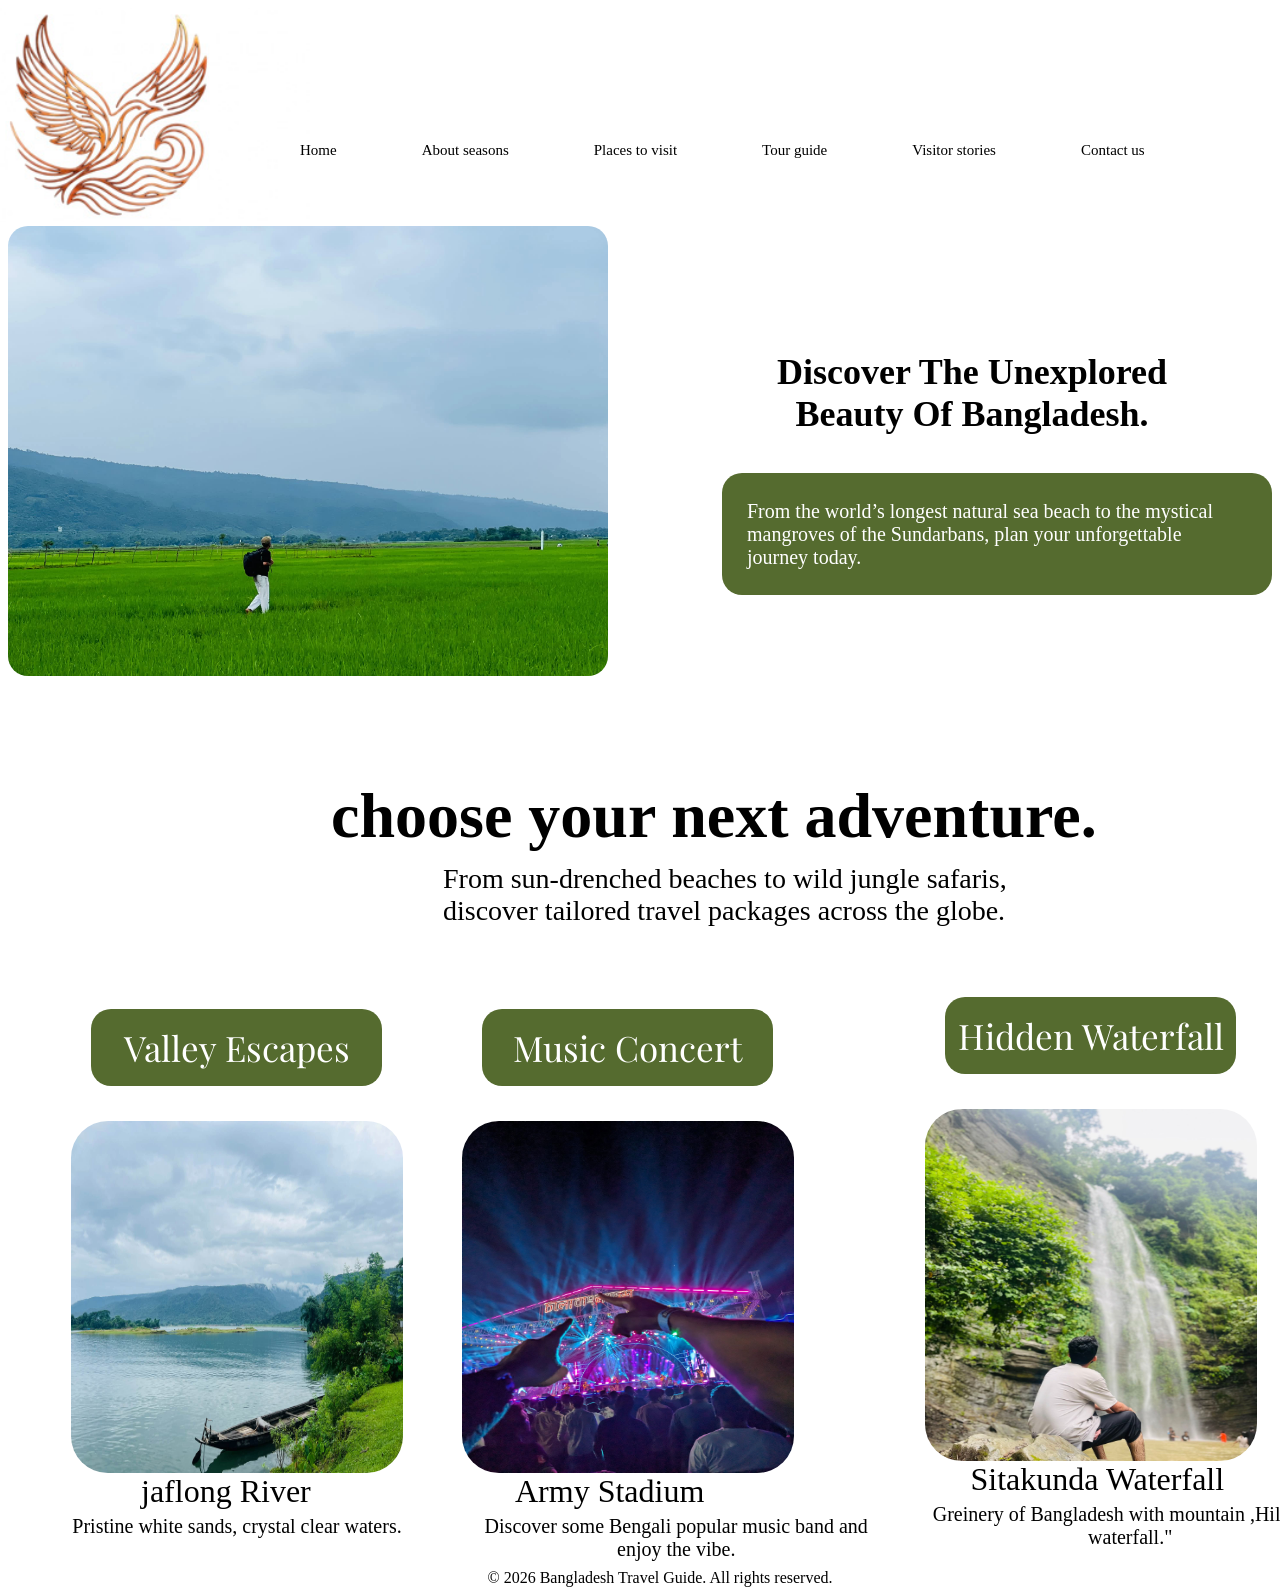
<file: index.html>
<!DOCTYPE html>
<html lang="en">
<head>
  <meta charset="UTF-8">
  <meta name="viewport" content="width=device-width, initial-scale=1.0">
  <title>Visit Bangladseh</title>
   <link rel="icon" type="image" href="img/bangladesh flag.png">
 <link href="css/style.css" type="text/css" rel="stylesheet">
 <link rel="preconnect" href="https://fonts.googleapis.com">
<link rel="preconnect" href="https://fonts.gstatic.com" crossorigin>
<link href="https://fonts.googleapis.com/css2?family=Playfair+Display:ital,wght@0,400..900;1,400..900&display=swap" rel="stylesheet">
</head>

<body id="home-page">
  <header class="nav-bar">
    <a href="homepage.html">
      <img src="img/comphany logo.jpg" alt="company logo" title="company logo" >
    </a>
    <nav>
    <ul>
     <li><a href="index.html">Home</a></li>
     <li><a href="detailpage 1.html">About seasons</a></li>
     <li><a href="detailpage 2.html"> Places to visit</a></li>
     <li><a href="detailpage 3.html">Tour guide</a></li>
     <li><a href="detailpage 4.html">Visitor stories</a></li>
     <li><a href="Contactpage.html">Contact us</a></li>
   </ul>
    </nav>
 </header>



  <section class=" section-one" >
    <img src="img/home-page-banner.jpg" alt="visitor are enjoying beautiful sylet." title="sylet" >
   <article>
    <h1>Discover The Unexplored Beauty Of Bangladesh.</h1>
    <p>From the world’s longest natural sea beach to the mystical
       mangroves of the Sundarbans, plan your unforgettable journey today.</p>
 </article> 
  </section>

 <article class="heading-two">
  <h2><strong>choose your next adventure.</strong></h2>
  <p> From sun-drenched beaches to wild jungle safaris, discover tailored travel packages across the globe.</p>
 </article>

  <section class="section-two">
<article>
  
  <p class="category">Valley escapes</p>
  <a href="https://bdplaces.com/jaflong-tour-plan/"><img  src="img/jaflong river.jpg" alt="A beautiful river in Sylhet." title="jaflong river">  </a>
  <p class="p2">jaflong River</p>
  <p class="discription">Pristine white sands, crystal clear waters.</p>

  </article>


<article class="sundarban">
  <a href=""></a>
  <p class="category">Music concert</p>
  <a href="https://quicket.me/events/concerts"><img src="img/music concert.jpg" alt="two people indication a logo of bangali concert music in a music concert" title="Music concert in army stadium"></a>
  <p class="p2">Army Stadium</p>
  <p class="discription">Discover some Bengali popular music band and enjoy the vibe.</p>
  </article>


<article class="shimul-bagan">
  <p class="category">Hidden waterfall</p>
  <a href="https://www.tripzic.com/blog/sitakunda-travel-guide-2026"><img src="img/hidden waterflall.jpg" alt="Visitor are sitting on the stone and enjoying the view." title="Sitakunda"></a>
  <p class="p2">Sitakunda Waterfall</p>
  <p class="discription">Greinery of Bangladesh with mountain ,Hills and waterfall."</p>
  </article>

</section> 
<footer>
    <p>&copy; 2026 Bangladesh Travel Guide. All rights reserved.</p>
</footer>
  
</body>

</html>
</file>
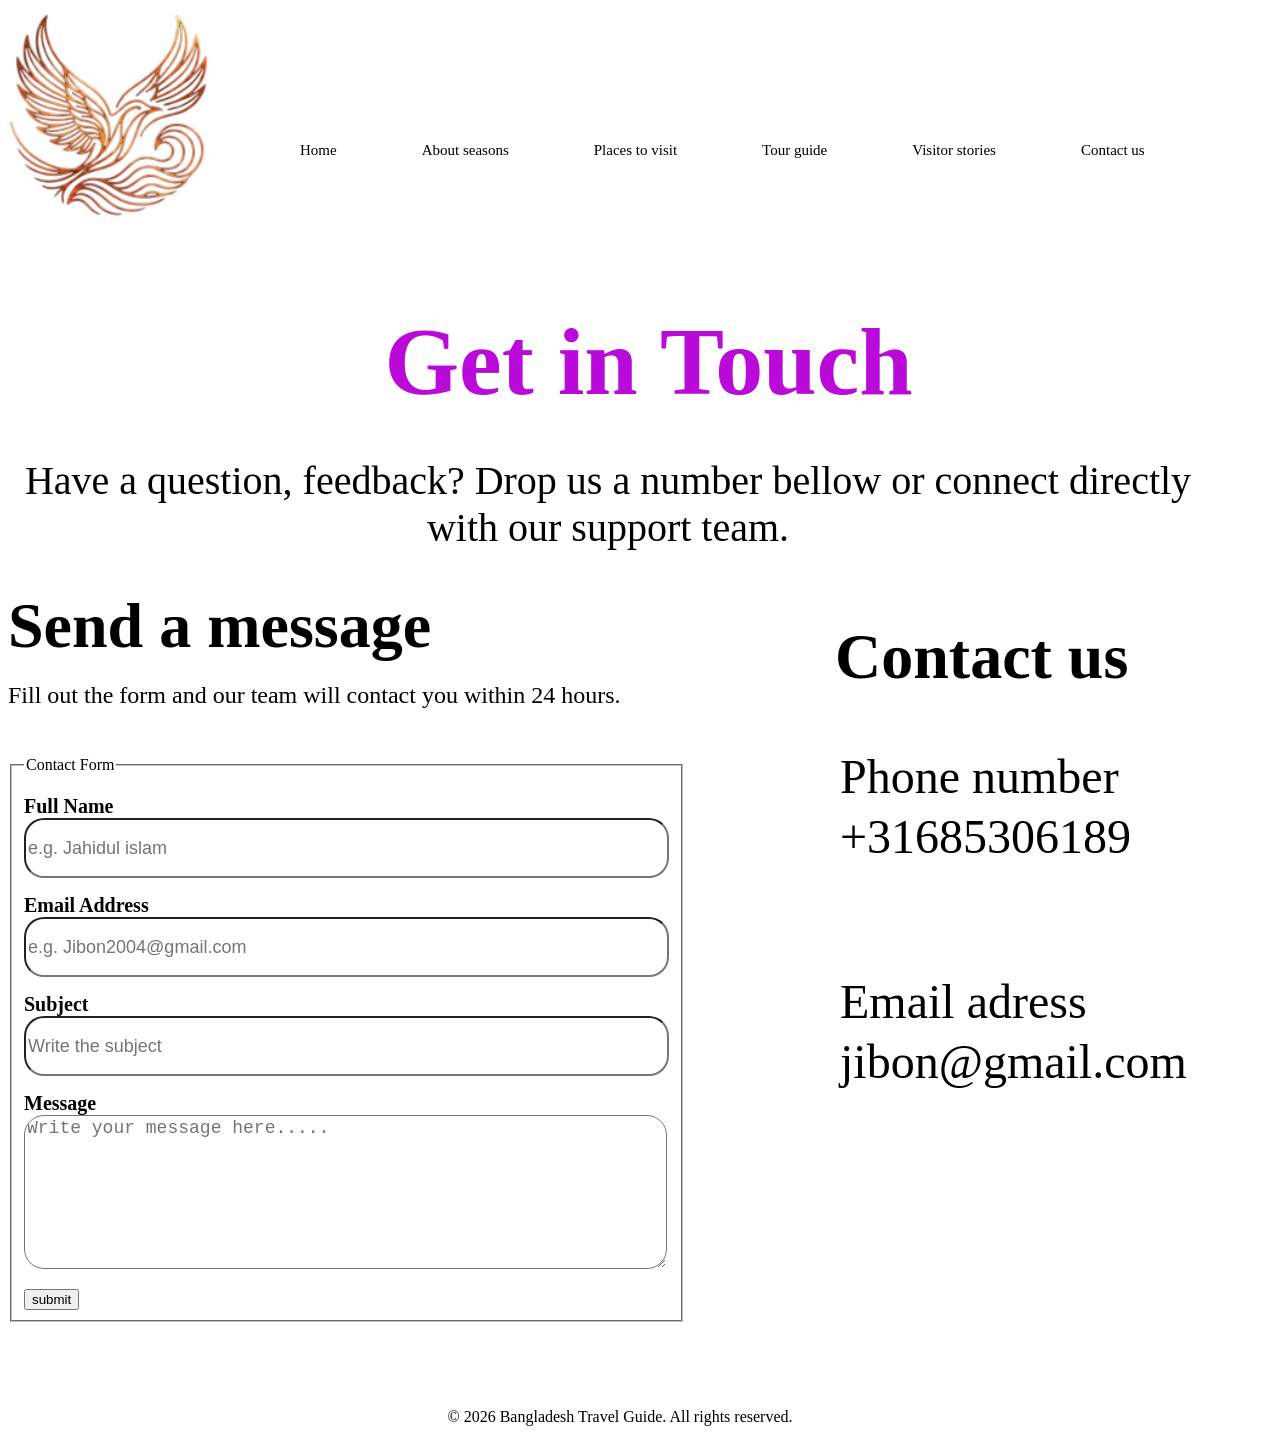
<file: Contactpage.html>
<!DOCTYPE html>
<html lang="en">
<head>
  <meta charset="UTF-8">
  <meta name="viewport" content="width=device-width, initial-scale=1.0">
  <title>Contact page</title>
  <link rel="icon" type="image" href="img/bangladesh flag.png">
  <link rel="stylesheet" type="text/css" href="css/style.css">
</head>
<body id="contact-page">


   <header class="nav-bar">
    <a href="homepage.html">
      <img src="img/comphany logo.jpg" alt="company logo" title="company logo" >
    </a>
    <nav>
    <ul>
     <li><a href="index.html" href="index.html">Home</a></li>
     <li><a href="detailpage 1.html">About seasons</a></li>
     <li><a href="detailpage 2.html"> Places to visit</a></li>
     <li><a href="detailpage 3.html">Tour guide</a></li>
     <li><a href="detailpage 4.html">Visitor stories</a></li>
     <li><a href="Contactpage.html">Contact us</a></li>
   </ul>
    </nav>
 </header>

 
  <section class="heading">
    <h1>Get in Touch</h1>
    <p>Have a question, feedback? Drop us a number bellow or connect directly with our support team.</p>
  </section>
  
  <section class="heading2">
    <h2>Send a message</h2>
    <p>Fill out the form and our team will contact you within 24 hours.</p>
  </section>
  
  <section class="label">
    <form action="#" method="post">
      <fieldset>
        <legend>Contact Form</legend>
  <p>
    <label for="name">Full Name</label> </br>
    <input type="text" id="Name" name="fullname" placeholder="e.g. Jahidul islam" required>
  </p>

   <p>
    <label for="Email">Email Address</label></br>
    <input type="email" id="email" name="email Address" placeholder="e.g. Jibon2004@gmail.com" required>
  </p>

  <p>
    <label for="subject">Subject</label></br>
    <input type="text" id="subject" name="Subject" placeholder="Write the subject">
  </p>


   <p>
    <label for="Message">Message</label></br>
     <textarea id="Message" name="Message" placeholder="Write your message here....." required></textarea>
  </p>

   <input type="submit" value="submit">
   </fieldset>
  </form>
  </section>

  <aside>
    <h3>Contact us</h3>
    <article class="phone-number">
    <p>Phone number</p>
    <p>+31685306189</p>
    </article>


    <article class="email">
    <p>Email adress</p>
    <p>jibon@gmail.com</p>
    </article>
  </aside>

  <footer class="contact-footer">
    <p>&copy; 2026 Bangladesh Travel Guide. All rights reserved.</p>
</footer>

</body>
</html>
</file>
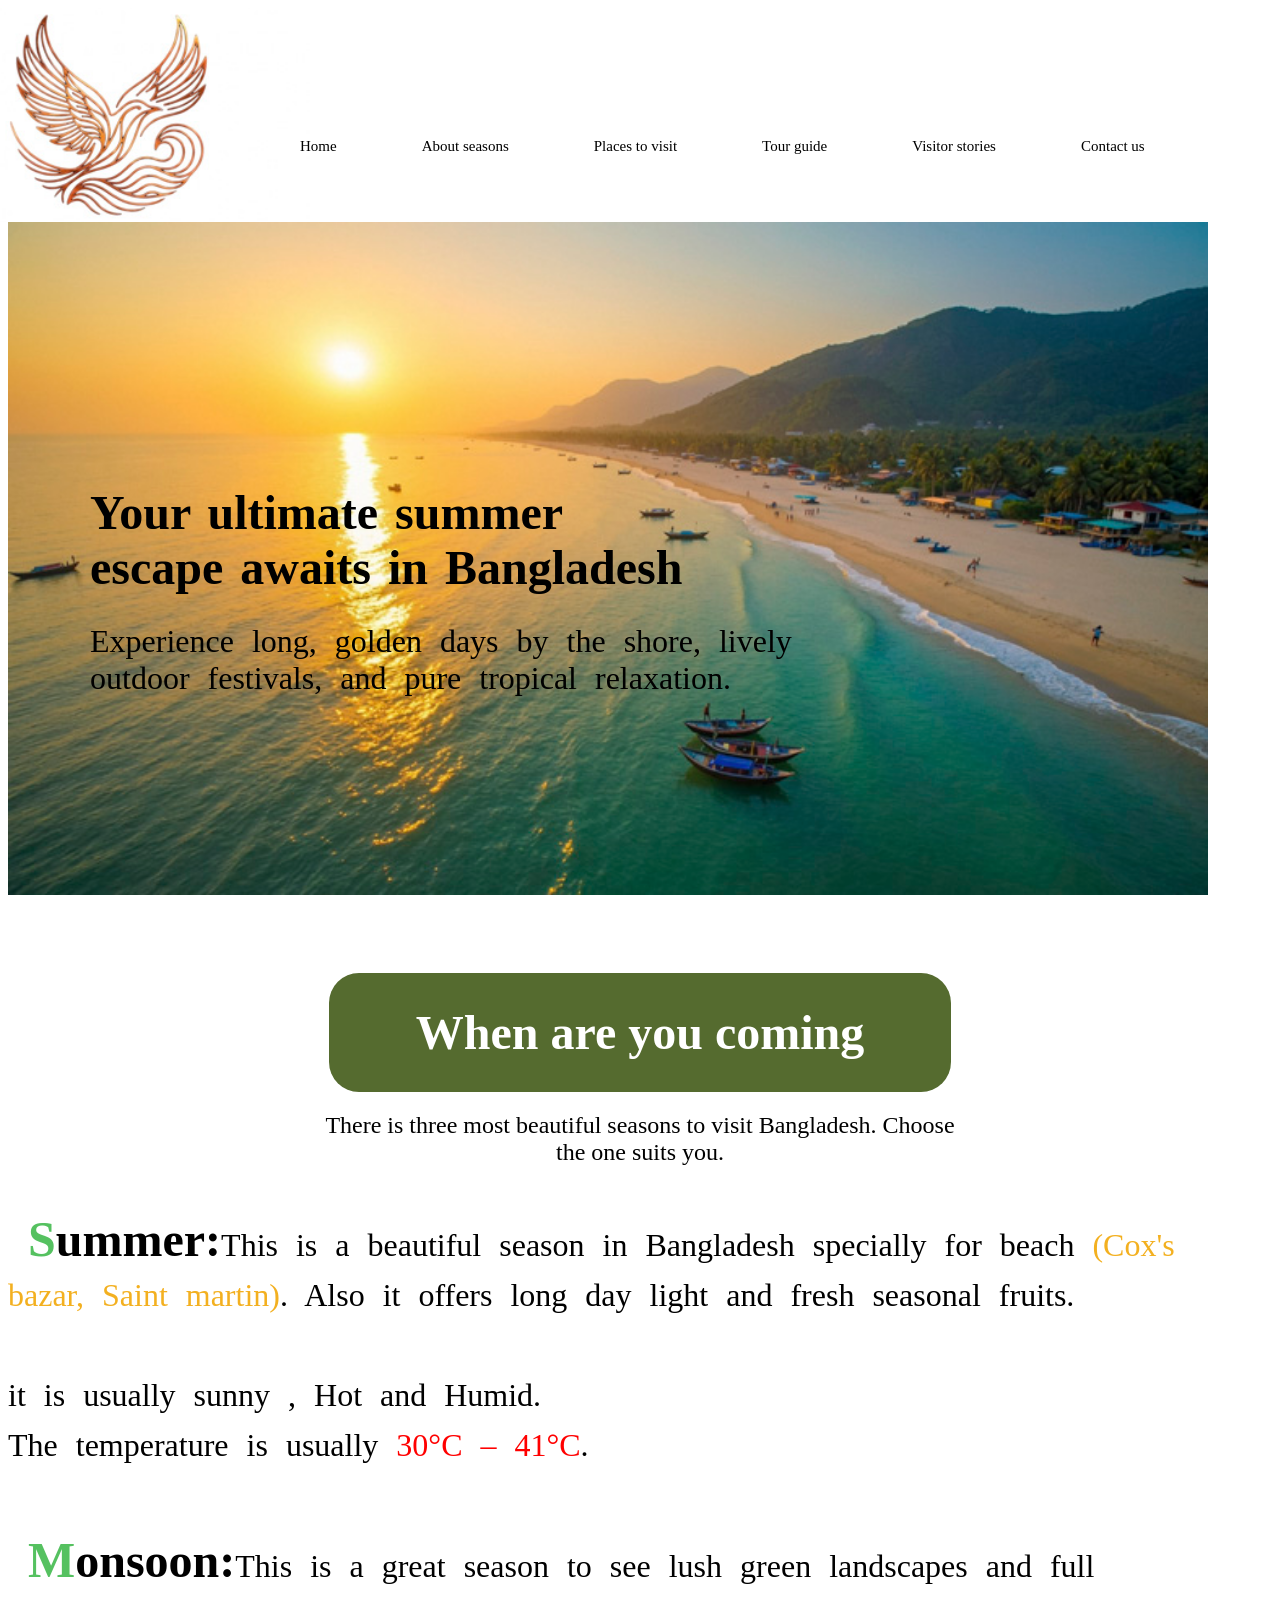
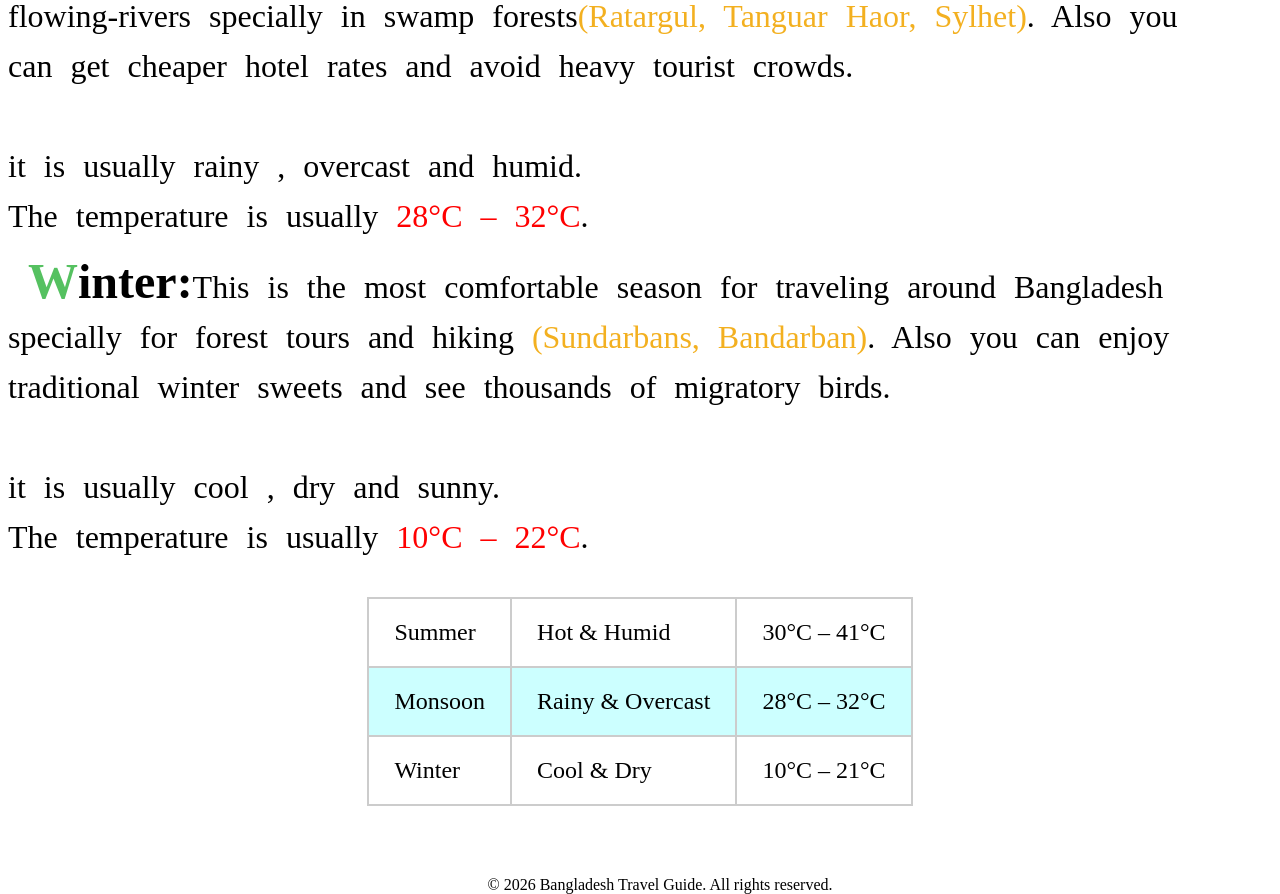
<file: detailpage 1.html>
<!DOCTYPE html>
<html lang="en">
<head>
  <meta charset="UTF-8">
  <meta name="viewport" content="width=device-width, initial-scale=1.0">
  <title>visit Bangladesh</title>
  <link rel="icon" type="image" href="img/bangladesh flag.png">
  <link rel="stylesheet" type="text/css" href="css/style.css">
</head>
<body id="detail-page1">

  
   <header class="nav-bar">
    <a href="homepage.html">
      <img src="img/comphany logo.jpg" alt="company logo" title="company logo" >
    </a>
    <nav>
    <ul>
     <li><a href="index.html">Home</a></li>
     <li><a href="detailpage 1.html">About seasons</a></li>
     <li><a href="detailpage 2.html"> Places to visit</a></li>
     <li><a href="detailpage 3.html">Tour guide</a></li>
     <li><a href="detailpage 4.html">Visitor stories</a></li>
     <li><a href="Contactpage.html">Contact us</a></li>
   </ul>
    </nav>
 </header>


    <img class="detail-1-photo" src="img/images (8).jpeg" alt="picture of a river with boat on the middle" title="Cox's Bazar">
<aside>
  <h1>Your ultimate summer escape awaits in Bangladesh</h1>
  <p>Experience long, golden days by the shore, lively outdoor festivals, and pure tropical relaxation.</p>
</aside>

<section class="headings">
  <h2>When are you coming</h2>
  <p>There is three most beautiful seasons to visit Bangladesh. Choose the one suits you.</p>
</section>
 
<section class="seasons">
<article>

<p><strong>Summer:</strong>This is a beautiful season in Bangladesh specially for beach <span class="orange">(Cox's bazar, Saint martin)</span>.
 Also it offers long day light and fresh seasonal fruits.
<br><br>it is usually sunny , Hot and Humid.<br>
The temperature is usually <span class="red">30°C – 41°C</span>.</p>
</article>

<article>
<p><strong>Monsoon:</strong>This is a great season to see lush green landscapes and full flowing-rivers specially in swamp forests<span class="orange">(Ratargul, Tanguar Haor, Sylhet)</span>. Also you can get cheaper hotel rates and avoid heavy tourist crowds.
<br><br>it is usually rainy , overcast and humid.<br>
The temperature is usually <span class="red">28°C – 32°C</span>.</p>
</article>


<article>
<p><strong>Winter:</strong>This is the most comfortable season for traveling around Bangladesh specially for forest tours and hiking <span class="orange"> (Sundarbans, Bandarban)</span>. Also you can enjoy traditional winter sweets and see thousands of migratory birds.
<br><br>it is usually cool , dry and sunny.<br>
The temperature is usually <span class="red"> 10°C – 22°C</span>.</p>
</article>
</section>


<table class="weather-table">
    <tr>
        <td>Summer</td>
        <td>Hot & Humid</td>
        <td>30°C – 41°C</td>
    </tr>
    <tr>
        <td>Monsoon</td>
        <td>Rainy & Overcast</td>
        <td>28°C – 32°C</td>
    </tr>
    <tr>
        <td>Winter</td>
        <td>Cool & Dry</td>
        <td>10°C – 21°C</td>
    </tr>
</table>


<footer>
    <p>&copy; 2026 Bangladesh Travel Guide. All rights reserved.</p>
</footer>
  
</body>
</html>
</file>
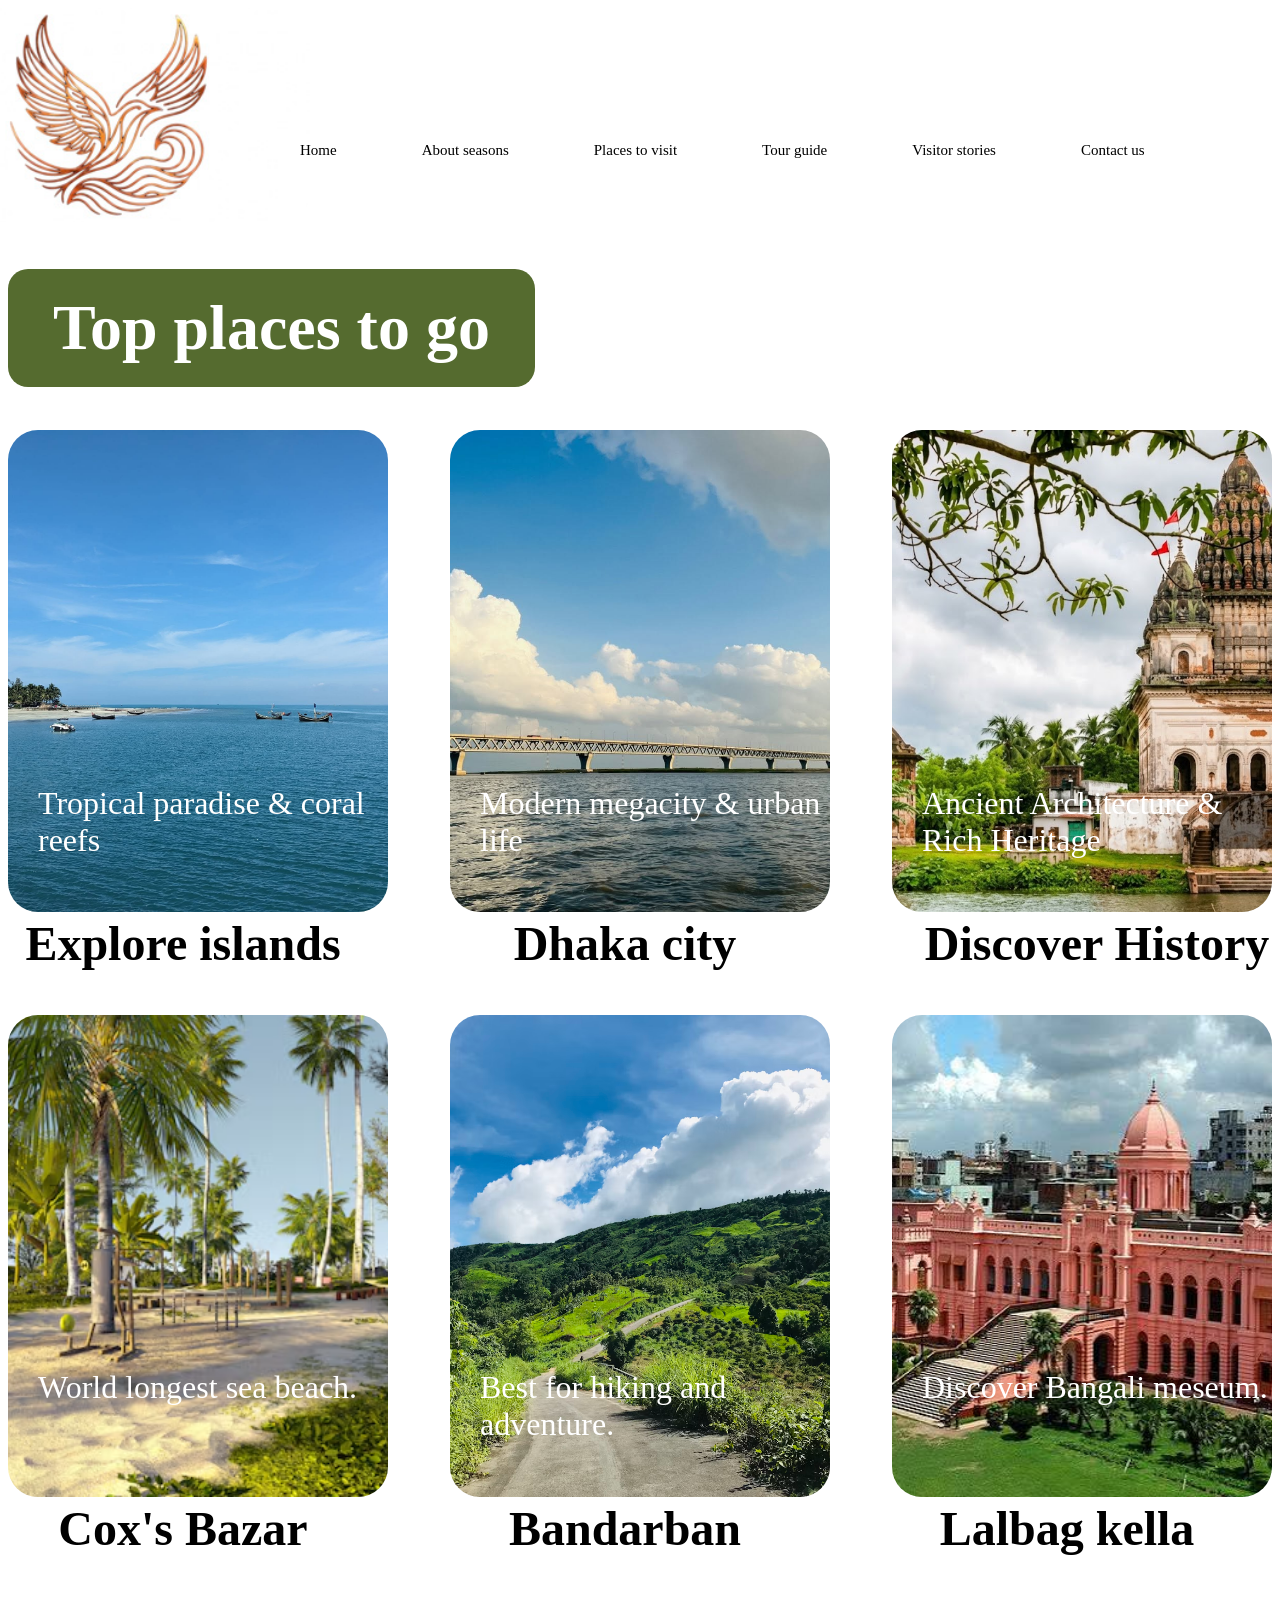
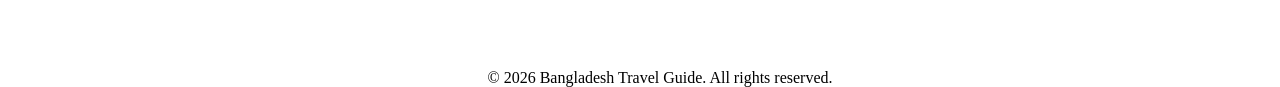
<file: detailpage 2.html>
<!DOCTYPE html>
<html lang="en">
<head>
  <meta charset="UTF-8">
  <meta name="viewport" content="width=device-width, initial-scale=1.0">
  <title>Visit Bangladesh</title>
  <link rel="icon" type="image" href="img/bangladesh flag.png">
  <link rel="stylesheet" type="text/css" href="css/style.css">
</head>
<body id="detail-page2">


   <header class="nav-bar">
    <a href="homepage.html">
      <img src="img/comphany logo.jpg" alt="company logo" title="company logo" >
    </a>
    <nav>
    <ul>
     <li><a href="index.html">Home</a></li>
     <li><a href="detailpage 1.html">About seasons</a></li>
     <li><a href="detailpage 2.html"> Places to visit</a></li>
     <li><a href="detailpage 3.html">Tour guide</a></li>
     <li><a href="detailpage 4.html">Visitor stories</a></li>
     <li><a href="Contactpage.html">Contact us</a></li>
   </ul>
    </nav>
 </header>



  <h1>Top places to go</h1>

  <section class="places">
  <article>
   <a href="https://www.tripsilo.com/tours/bangladesh/saint-martin/saint-martin-tour-package"> <img href="https://www.tripsilo.com/tours/bangladesh/saint-martin/saint-martin-tour-package" 
    src="img/island.jpg"  alt="A long beautiful sea beach with boat in the middle and people are enjoying the sun." title="Saint martin island" > </a>
    <p>Tropical paradise & coral reefs</p>
    <h2>Explore islands</h2>
  </article>
    <article>
    <a href="https://dhakatravelguide.co/dhaka/city-tour/"><img src="img/city.jpg"  alt="A famous bridge of Bangladesh." title="Podma setu" > </a>
    <p> Modern megacity & urban life</p>
    <h2>Dhaka city</h2>
  </article>
    <article class="history">
    <a href="https://ghoorism.com/en/destinations/kantajew-temple#plan"><img src="img/history (2).jpeg"  alt="A ancient charch ." title="Jovedar shiv mondir." > </a>
    <p> Ancient Architecture & Rich Heritage</p>
    <h2>Discover History</h2>
  </article>
</section>


 <section class="next-places">
  <article>
   <a href="https://gozayaan.com/destination/coxs-bazar-tour-package"> <img src="img/Cox's bazar.avif" alt="A beach of cox's bazar sea with a lot of nuts tree." title="Cox's bazar sea beach."></a>
    <p>World longest sea beach.</p>
    <h2>Cox's Bazar</h2>
  </article>

  <article>
    <a href="https://greenbelt.com.bd/tourpackage/bandarban-tour-package-en/"><img src="img/bandarban.avif" alt="A long high road in Bandarban with natural view on the both side." title="Bandarban"></a>
    <p>Best for hiking and adventure.</p>
    <h2>Bandarban</h2>
  </article>

  <article>
    <a href="https://www.viator.com/Dhaka-attractions/Lalbagh-Fort/d22495-a21799"><img src="img/lalbag kella.jpeg" alt="A full view image of a famous castle in Bangladesh." title="Lalbagkella"></a>
    <p>Discover Bangali meseum.</p>
    <h2>Lalbag kella</h2>
  </article>
  </section>
  
  <footer>
    <p>&copy; 2026 Bangladesh Travel Guide. All rights reserved.</p>
</footer>
</body>
</html>
</file>
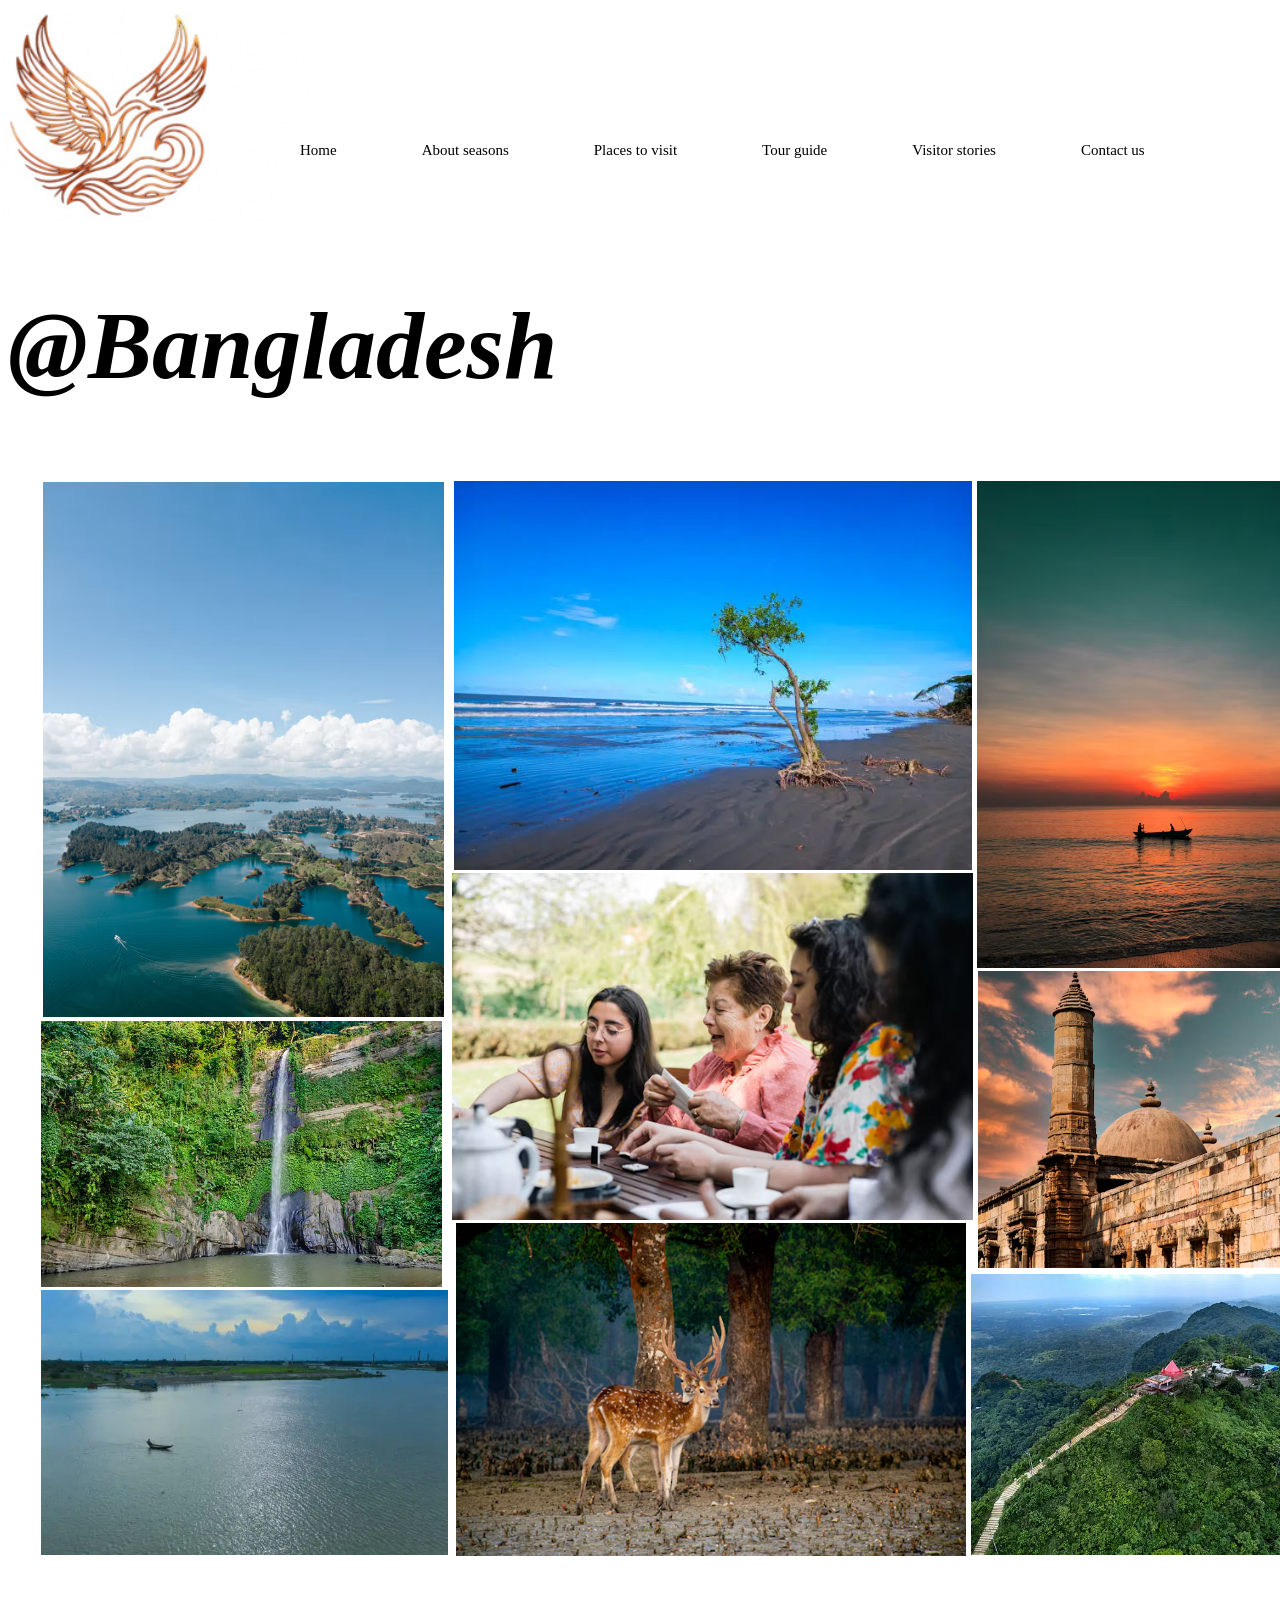
<file: detailpage 4.html>
<!DOCTYPE html>
<html lang="en">
<head>
  <meta charset="UTF-8">
  <meta name="viewport" content="width=device-width, initial-scale=1.0">
  <title>Visit Bangladseh</title>
  <link rel="icon" type="image" href="img/bangladesh flag.png">
    <link rel="stylesheet" type="text/css" href="css/style.css">
</head>
<body id="detail-page4">


   <header class="nav-bar">
    <a href="homepage.html">
      <img src="img/comphany logo.jpg" alt="company logo" title="company logo" >
    </a>
    <nav>
    <ul>
     <li><a href="index.html">Home</a></li>
     <li><a href="detailpage 1.html">About seasons</a></li>
     <li><a href="detailpage 2.html"> Places to visit</a></li>
     <li><a href="detailpage 3.html">Tour guide</a></li>
     <li><a href="detailpage 4.html">Visitor stories</a></li>
     <li><a href="Contactpage.html">Contact us</a></li>
   </ul>
    </nav>
 </header>



  <h1><em>@Bangladesh</em></h1>
 
 
 
  <section class="first-row">


  <a href="https://www.instagram.com/p/DXYLYsbgGAU/">
  <figure>
  <img class="photo1" src="img/photo 1.avif" alt="An island is surrounded by tree" title="saint martin sea beach">
  
  </figure>
  </a>



   <a href="https://www.instagram.com/p/DB8UMVOsm_2/">
  <figure>
  <img class="photo2" src="img/photo 2.webp" alt="A clean photo of sea." title="Cox's bazar">
  </figure>
  </a>




   <a href="https://www.instagram.com/p/DTWuVddk9jt/">
  <figure>
  <img class="photo3" src="img/photo 3.avif" alt="sunset of in the river" title="Tangor haor">
  </figure>
  </a>

</section>

<section class="second-row">

   <a href="https://www.instagram.com/p/DX5yQY3SPWX/">
  <figure>
  <img class="photo4" src="img/photo 4.webp" alt="A beautiful waterfal"  title="Bandarban">
  </figure>
  </a>




   <a href="https://www.instagram.com/p/DZC9Q8whE-Q/">
  <figure>
  <img class="photo5" src="img/photo 5.avif" alt="Some visitor are enjoying local bangali food." title="Sundarban">
  </figure>
  </a>





   <a href="https://www.instagram.com/p/DbU5EJjs8za/">
  <figure>
  <img class="photo6" src="img/photo 6.avif" alt="A ancient beautiful mandir" title="pavagadh">
  </figure>
  </a>


  </section>
  <section class="third-row"> 

   <a href="https://www.instagram.com/p/DMdVqUSy6tJ/">
  <figure>
  <img class="photo7" src="img/photo 7.webp" alt="Beautiful river of Bangladesh with traditional wooden boat." title="tanguar haor">
  </figure>
  </a>




   <a href="https://www.instagram.com/p/DdqExq1R-lk/">
  <figure>
  <img class="photo8" src="img/photo 8.avif" alt="A dear in the middle of the jungle" title="Sundarban">
  </figure>
  </a>



  <a href="https://www.instagram.com/p/DZPz1aXmePe/">
  <figure>
  <img class="photo9"  src="img/photo 9.webp" alt="A picture of chandranath mountail" title="Guriakhali">
  </figure>
  </a>


   </section>
    
</body>
</html>
</file>
<file: css/style.css>
.nav-bar img{
  width: 392px;
  height: 214px;
  object-fit: cover;
  margin-left: -90px;
}
ul > li {
    list-style-type: none;
}
.nav-bar {
  height: 214 px;
  width: 392px;
  justify-content: space-between;
  display: flex;
  align-items: end;
  gap: 20px;
  

}
ul > li
{
  list-style: none;
}

.nav-bar ul{

  display: flex;
justify-content: space-between;
gap: 85px;
font-size: 15px;
width: 141px;
height: 24px;
white-space: nowrap;
margin-bottom: 60px;
margin-left: -70px;
text-decoration: none;
}
.nav-bar a {
  text-decoration: none;
  color: black;
}

.nav-bar a:hover
{
  color:#16161699;
}
.nav-bar a:active
{
 color: #ff0000;
}

#home-page .section-one img{
  width: 600px;
  height: auto;
  border-radius: 20px;
}
#home-page .section-one {
display: flex;
justify-content: space-between;
gap: 30px;



}
#home-page .section-one  h1{
  font-size: 36px;
  font-weight: Bold;
  width: 500px;
  height: 86px;
  text-align: center;
  margin-top: 125px;
}
#home-page .section-one p{
  max-width: 500px;
  height: 72px;
  background-color: #556b2f;
  border-radius: 20px;
  font-size: 20px;
  display: flex;
  align-items: center;
  justify-content: space-between;
  padding: 25px;
  color:#ffffff;

}
#home-page .heading-two {
  position: relative;
  inset: 50px 0 0 323px;
}


#home-page .heading-two h2{
  font-size: 64px;
  font-style: Bold;
  font-family: Inria Sans;
  margin-bottom: 0;
}
#home-page .heading-two p{
   font-size: 28px;
   font-family: Inria Sans;
   width: 654px;
   height: 51px;
   position: relative;
   left: 112px;
   margin-top: 10px;
}

#home-page .section-two{
  display: flex;
  justify-content: center;
  justify-content: space-around;
  align-items: center;
  gap: 47px;
  position: relative;
  left: 63px;
  top: 70px;

}
#home-page .section-two img {
  width: 332px;
  height: 352px;
  border-radius: 37px;
  display: flex;
  justify-content: center;
  gap: 24px;
}
#home-page .sundarban 
{
  position: relative;
  top: 12px;
  left: 12px;
}
#home-page .sundarban .p2{
 position: relative;
 right: 17px;
}
#home-page .shimul-bagan .p2
{
position: relative;
right: 25px;
}

#home-page .category{
  width: 291px;
  height: 77px;
  background-color: #556b2f;
  border-radius: 20px;
  display: flex;
  justify-content: center;
  align-items: center;
  font-size: 35px;
  color: #ffffff;
  margin-left: 20px;
  font-family: "Playfair Display", serif;
  font-optical-sizing: auto;
  text-transform: capitalize;
}
#home-page .p2{
  font-size: 32px;
  font-style: Bold;
  margin:0 0 5px 70px;

}
#home-page .discription
{
  font-size: 20px;
  font-family: italic;
  margin-top: 0;
  text-align: center;
}
footer
{
  position: relative;
  top: 50px;
  margin: 20px;
  width: 100%;
  text-align: center;

}





/*Detail page 1 starts here*/
#detail-page1 .nav-bar img{
   width: 392px;
  height: 214px;
  object-fit: cover;
  margin-left: -90px;
}

#detail-page1 img
{
  width: 1200px;
  height: auto;
  display: flex;
  justify-content: center;
}
#detail-page1 aside{
  position: relative;
  bottom: 450px;
  left: 82px;
 
}
#detail-page1 h1,h2{
  font-size: 48px;
}
#detail-page1 aside h1{
  font-weight: Semi-Bold;
  font-family: Instruments-Sans;
  width: 617px;
  height: 98px;
  word-spacing: 5px;
}

#detail-page1 aside p{
  font-size:32px ;
  width: 774px;
  height: 78px;
  font-family: inter;
  font-weight:Semi-Bold;
  margin-top: 0;
  word-spacing: 10px;
}
#detail-page1 .headings{
  display: flex;
  justify-content: center;
  align-items: center;
  flex-direction: column;
  text-align: center;
  margin-top: -250px;
  margin-bottom: 20px;
}
#detail-page1 .seasons{
  display: flex;
  flex-direction: column;
  justify-content: space-between;
  gap: 100px;
}
#detail-page1 section h2
{
  width: 622px;
  height: 119px;
  font-weight: Semi-Bold;
  background-color: #556b2f;
  border-radius: 30px;
  display: flex;
  justify-content: center;
  align-items: center;
  color: #ffffff;
  margin-bottom: 20px;

}
#detail-page1 section p{
  width: 650px;
  height: 58px;
  font-size: 24px;
  font-weight: Medium;
  margin-top: 0;
}
#detail-page1 .seasons{
  display: flex;
  justify-content: center;
  flex-direction: column;
  gap: 0;
  margin: 0;
}
#detail-page1 strong {
  font-size: 48px;
}
#detail-page1 .seasons p {
  font-size: 32px;
width: 1205px;
height: 289px;
letter-spacing: 0%;
line-height: 50px;
text-indent: 20px;
word-spacing: 10px;
}

#detail-page1 .seasons p::first-letter {
    font-size: 50px;
    font-weight: bold;
    color: #55c160;
}

#detail-page1 .orange{
  color: #F3B020;
}
#detail-page1 .red{
  color: red;
}


.weather-table {
    width: 600px;
    margin: 20px auto;
    border-collapse: collapse;
    font-size: 24px;
    display: flex;
    justify-content: center;
    align-items: center;
    
}

.weather-table td {
    padding: 20px 25px;
    border: 2px solid #ccc;
}

.weather-table tr:nth-child(even) {
    background-color: #CFF;
}

.weather-table tr:nth-child(odd) {
    background-color: #FFF;
}




/*Detail page 2 starts here*/
#detail-page2 .nav-bar img
{
   width: 392px;
  height: 214px;
  object-fit: cover;
  margin-left: -90px;
}

#detail-page2 h1
{
  width: 487px;
  height: 78px;
  background-color: #556b2f;
  font-weight: Semi-Bold;
  color: #ffffff;
  font-size: 64px;
  border-radius: 20px;
  display: flex;
  justify-content: center;
  align-items: center;    
  padding: 20px;
}
#detail-page2 section
{
  display: flex;
  justify-content: center;
  justify-content: space-between;
  position: relative;
  gap: 40px;
}
#detail-page2 img{
  width: 380px;
  height: 482px;
  border-radius: 30px;
  object-fit:cover;


}
#detail-page2 section p {
  width: 350px;
  height: 78px;
  font-size: 32px;
  font-family: Instrument-Sans;
  font-weight: Semi-bold;
  color: #ffffff;
  position: absolute;
  bottom: 120px;
  margin-left:30px;

}
#detail-page2 h2 {
  width: 350px;
  height: 59px;
  font-size: 48px;
  font-weight: 600px;
  text-align: center;
  margin-top:0 ;

}
#detail-page2 .next-places p{
    width: 350px;
  height: 78px;
  font-size: 2rem;
  font-family: Instrument-Sans;
  font-weight: Semi-bold;
  color: #ffffff;
  position: absolute;
  bottom: 120px;
  margin-left:30px;

}
#detail-page2 .history h2
{
  position: relative;
  left: 30px;
}


/*Detail page 3 starts here*/


#detail-page3 .banner {
  width: 1200px;
  height: 1216px;
  position: relative;
  right: 35px;

}
#detail-page3 aside{
  margin-left:30px ;
  position: absolute;
  top: 1100px;
  left: 85px;
}
#detail-page3 aside h1{
font-weight: Regular;
font-size: 64px;

}
#detail-page3 aside p{
font-weight: SemiBold;
font-size: 32px;
background-color: #556b2f;
border-radius: 40px;
width: 999px;
height: 147px;
display: flex;
justify-content: center;
align-items: center;
color: #ffffff;
padding-left: 35px;
}
#detail-page3 .heading2{
left: 53px;
margin-bottom: 70px;

}
#detail-page3 .heading2 h2{
font-weight: Bold;
font-size: 40px;
margin-bottom: 0;
margin-top: 80px;
}
#detail-page3 .heading2 p{
font-weight: Medium;
font-size: 24px;
margin-top: 0;
}

#detail-page3 h3 {
font-weight: Medium;
font-size: 36px;
display: flex;
justify-content: center;
align-items: center;
background-color: #556b2f;
border-radius: 20px;
height: 70px;
width: 800px;
color: #ffffff;
margin: 0 auto;

}

#detail-page3 section {
  display: flex;
  justify-content: center;
  align-items: center;
  margin-top: 100px;
  gap: 50px;
  width: 100%;
}
#detail-page3 section img {
border-width: 5px;
border-color: #556b2f;
border-style:solid; 
width: 302px;
height: 403px;
border-radius: 2rem;

}
#detail-page3 .board {
  display: flex;
  justify-content: center;
  align-items: center;
  width: 660px;
  height: 403px;
  gap: 2rem;
}
#detail-page3 section p{
font-weight: Regular;
font-size: 36px;

}
#detail-page3 span{
font-weight: SemiBold;
font-size: 40px;
}

/* detail page 4 starts here*/
#detail-page4 h1{
font-size: 96px;
}
#detail-page4 .photo1 
{
  width: 401px;
  height: 535px;
  position: relative;
  left: 125px;
}
#detail-page4 .photo2
{
  width: 518px;
  height: 389px;
  position: relative;
  bottom: 74px;
  left: 55px;
}
#detail-page4 .photo3
{
  width: 365.25px;
  height: 487px;
  position: relative;
  left: -20px;
  bottom:25px;
}
#detail-page4 .photo4
{ 
  width: 401px;
  height: 266px;
  position: relative;
  left: 125px;
  bottom: 72px;

}
#detail-page4 .photo5
{
   width: 520.5px;
  height:347px;
  position: relative;
  left: 55px;
  bottom: 180px;
}
#detail-page4 .photo6
{
  width: 366.5px;
  height: 297px;
  position: relative;
  left: -20px;
  bottom: 107px;
}
#detail-page4 .photo7
{
  width: 407px;
  height: 265px;
   position: relative;
  left: 127px;
  bottom: 180px;
}
#detail-page4 .photo8
{
  width: 510px;
  height: 333px;
   position: relative;
  left: 55px;
  bottom: 213px;
}
#detail-page4 .photo9
{
  width: 374.5px;
  height: 281px;
  position: relative;
  left: -20px;
  bottom: 188px;
}

#detail-page4 .first-row
{
  display: flex;
  justify-content: center;
  align-items: center;
  gap: 0;
}
#detail-page4 .second-row
{
  display: flex;
  justify-content: center;
  align-items: center;
  gap: 0;
}
#detail-page4 .third-row
{
  display: flex;
  justify-content: center;
  align-items: center;
  gap: 0;
}

/*contact page starts here*/

#contact-page .heading
{
  text-align: center;
  width: 1281px;
  height: 230px;
  
}
#contact-page h1 
{
font-size: 96px;
color: #BA0AD9;
margin-bottom: 0  ;
}
#contact-page .heading p 
{
  font-size: 40px;
  width: 1200PX;
}



#contact-page h2{
  font-size: 64px;
  margin-bottom: -5px;

}
#contact-page .heading2 p
{
  font-size: 24px;
  width: 800px;
  height: 50px;

}
#contact-page .label
{
  float: left;
}
label{
  font-size: 20px;
  font-weight: bold;
}

#Name 
{
width: 637px;
height: 54px;
border-radius: 20px;
font-size: 18px;
}
#email
{
width: 637px;
height: 54px;
border-radius: 20px;
font-size: 18px;
}
#subject
{
width: 637px;
height: 54px;
border-radius: 20px;
font-size: 18px;
}
#Message
{
  width: 637px;
height: 148px;
border-radius: 20px;
font-size: 18px;
}
#contact-page aside
{
  position: relative;
  left: 150PX;
  bottom: 200px;
  display: flex;
  gap:100px;
  flex-direction: column;
}
#contact-page h3{
  font-size: 64px;
  margin-bottom: -50px;

}

.contact-footer
{
  float: right;
}
.phone-number p
{
  font-size: 48px;
  margin: 5px;
}
.email p{
   font-size: 48px;
  margin: 5px;
}
</file>
